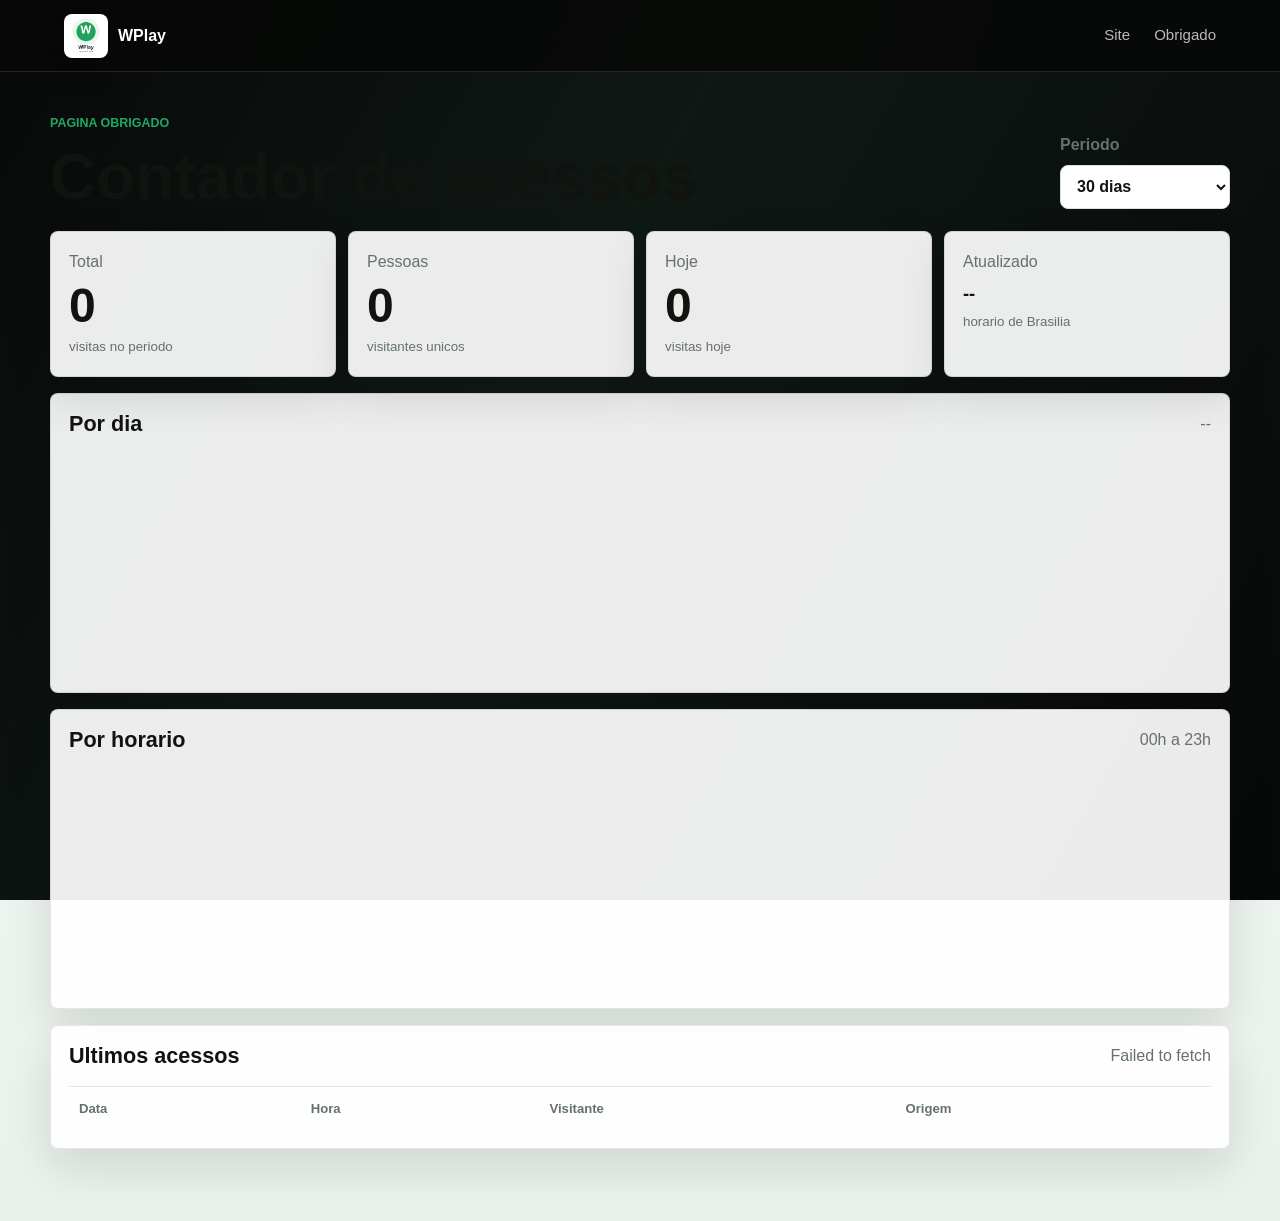
<file: contador.html>
<!doctype html>
<html lang="pt-BR">
<head>
  <meta charset="utf-8">
  <meta name="viewport" content="width=device-width, initial-scale=1">
  <title>Contador | WPlay</title>
  <meta name="robots" content="noindex,nofollow">
  <link rel="stylesheet" href="styles.css">
</head>
<body class="analytics-page">
  <header class="topbar">
    <a class="brand" href="index.html" aria-label="WPlay - inicio">
      <img src="assets/wplay-logo.jpg" alt="" width="44" height="44">
      <span>WPlay</span>
    </a>
    <nav class="nav" aria-label="Navegacao principal">
      <a href="index.html">Site</a>
      <a href="obrigado.html">Obrigado</a>
    </nav>
  </header>

  <main class="analytics-shell">
    <section class="analytics-head">
      <div>
        <p class="eyebrow">Pagina obrigado</p>
        <h1>Contador de acessos</h1>
      </div>
      <label class="analytics-select">
        Periodo
        <select id="daysSelect">
          <option value="7">7 dias</option>
          <option value="30" selected>30 dias</option>
          <option value="90">90 dias</option>
        </select>
      </label>
    </section>

    <section class="metric-grid" aria-label="Metricas principais">
      <article>
        <span>Total</span>
        <strong id="totalVisits">0</strong>
        <small>visitas no periodo</small>
      </article>
      <article>
        <span>Pessoas</span>
        <strong id="totalVisitors">0</strong>
        <small>visitantes unicos</small>
      </article>
      <article>
        <span>Hoje</span>
        <strong id="todayVisits">0</strong>
        <small>visitas hoje</small>
      </article>
      <article>
        <span>Atualizado</span>
        <strong class="metric-time" id="updatedAt">--</strong>
        <small>horario de Brasilia</small>
      </article>
    </section>

    <section class="analytics-panel">
      <div class="panel-heading">
        <h2>Por dia</h2>
        <span id="dailyRange">--</span>
      </div>
      <div class="bar-chart daily-chart" id="dailyChart"></div>
    </section>

    <section class="analytics-panel">
      <div class="panel-heading">
        <h2>Por horario</h2>
        <span>00h a 23h</span>
      </div>
      <div class="bar-chart hourly-chart" id="hourlyChart"></div>
    </section>

    <section class="analytics-panel">
      <div class="panel-heading">
        <h2>Ultimos acessos</h2>
        <span id="statusText">Carregando...</span>
      </div>
      <div class="analytics-table-wrap">
        <table class="analytics-table">
          <thead>
            <tr>
              <th>Data</th>
              <th>Hora</th>
              <th>Visitante</th>
              <th>Origem</th>
            </tr>
          </thead>
          <tbody id="recentRows"></tbody>
        </table>
      </div>
    </section>
  </main>

  <script>
    const API_URL = "https://wplay-teste-4h.onrender.com/api/obrigado-stats";
    const formatNumber = new Intl.NumberFormat("pt-BR");

    function setText(id, value) {
      document.getElementById(id).textContent = value;
    }

    function renderBars(targetId, rows, labelKey) {
      const target = document.getElementById(targetId);
      const max = Math.max(1, ...rows.map((row) => row.visits));
      target.innerHTML = rows.map((row) => {
        const height = Math.max(4, Math.round((row.visits / max) * 100));
        const label = row[labelKey];
        return `
          <div class="bar-item" title="${label}: ${row.visits} visitas">
            <div class="bar-value">${row.visits || ""}</div>
            <div class="bar-track"><span style="height:${height}%"></span></div>
            <div class="bar-label">${label}</div>
          </div>
        `;
      }).join("");
    }

    function cleanReferrer(referrer) {
      if (!referrer) return "Direto";
      try {
        return new URL(referrer).hostname.replace(/^www\./, "");
      } catch (error) {
        return referrer.slice(0, 40);
      }
    }

    function renderRecent(rows) {
      const tbody = document.getElementById("recentRows");
      if (!rows.length) {
        tbody.innerHTML = '<tr><td colspan="4">Ainda sem acessos registrados.</td></tr>';
        return;
      }
      tbody.innerHTML = rows.map((row) => `
        <tr>
          <td>${row.date}</td>
          <td>${row.time}</td>
          <td>${row.visitor || "-"}</td>
          <td>${cleanReferrer(row.referrer)}</td>
        </tr>
      `).join("");
    }

    async function loadStats() {
      const days = document.getElementById("daysSelect").value;
      setText("statusText", "Carregando...");
      const response = await fetch(`${API_URL}?page=/obrigado&days=${days}`, { mode: "cors" });
      if (!response.ok) throw new Error("Falha ao carregar contador");
      const data = await response.json();
      if (!data.ok) throw new Error(data.error || "Falha ao carregar contador");

      setText("totalVisits", formatNumber.format(data.totals.visits));
      setText("totalVisitors", formatNumber.format(data.totals.visitors));
      setText("todayVisits", formatNumber.format(data.totals.today_visits));
      setText("updatedAt", data.updated_at);
      setText("dailyRange", `${data.days} dias`);
      setText("statusText", `${data.recent.length} registros recentes`);

      renderBars("dailyChart", data.daily, "label");
      renderBars("hourlyChart", data.hourly, "label");
      renderRecent(data.recent);
    }

    document.getElementById("daysSelect").addEventListener("change", () => {
      loadStats().catch((error) => setText("statusText", error.message));
    });

    loadStats().catch((error) => setText("statusText", error.message));
  </script>
</body>
</html>
</file>
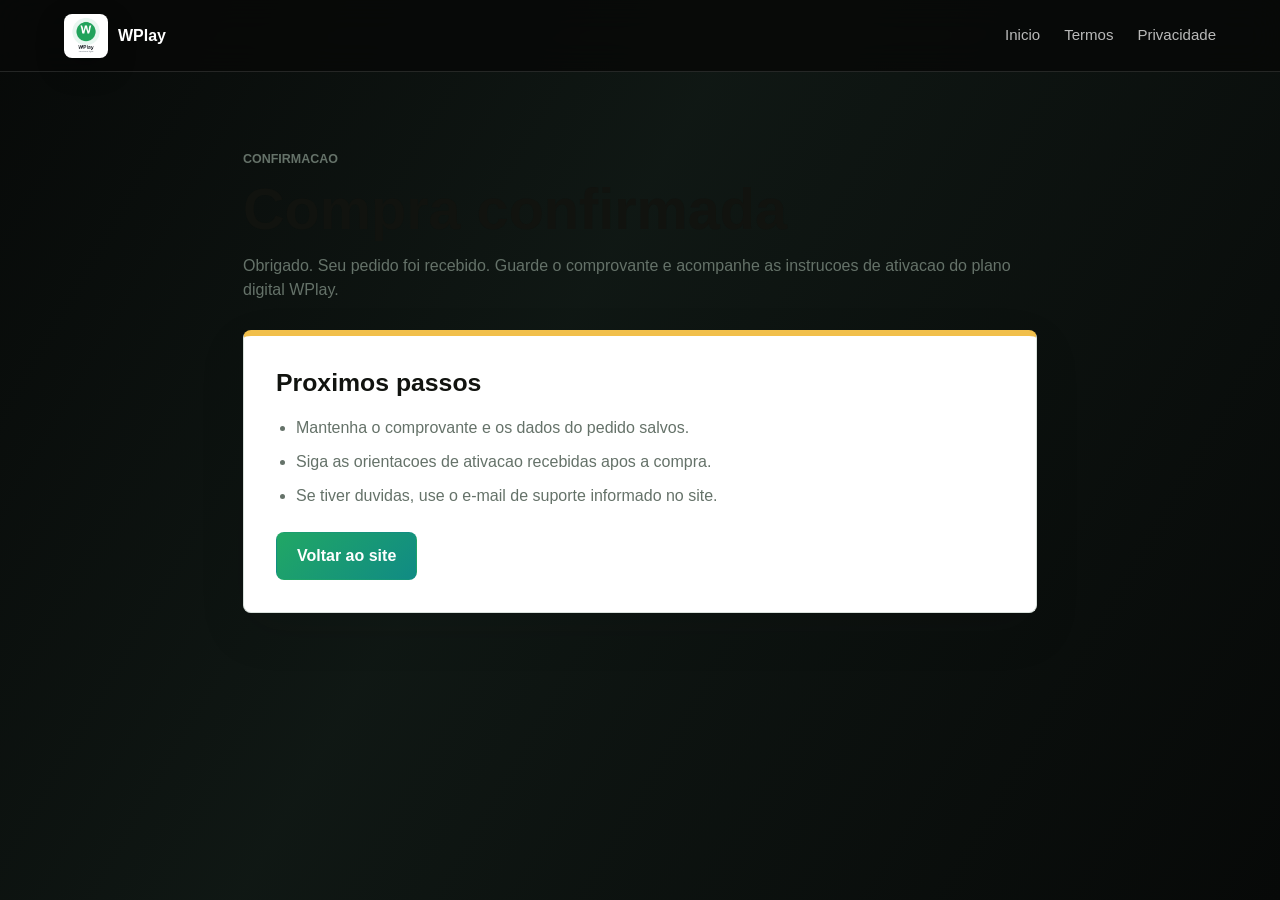
<file: obrigado.html>
<!doctype html>
<html lang="pt-BR">
<head>
  <!-- Google tag (gtag.js) -->
  <script async src="https://www.googletagmanager.com/gtag/js?id=AW-18237907336"></script>
  <script>
    window.dataLayer = window.dataLayer || [];
    function gtag(){dataLayer.push(arguments);}
    gtag('js', new Date());

    gtag('config', 'AW-18237907336');
  </script>
  <meta charset="utf-8">
  <meta name="viewport" content="width=device-width, initial-scale=1">
  <title>Compra confirmada | WPlay</title>
  <meta name="description" content="Confirmacao de compra do plano digital WPlay.">
  <meta name="robots" content="noindex,follow">
  <link rel="canonical" href="https://fabiodkk.github.io/wplay-ads-landing/obrigado.html">
  <link rel="stylesheet" href="styles.css">
  <script defer src="analytics.js"></script>
</head>
<body class="legal-page">
  <header class="topbar">
    <a class="brand" href="index.html" aria-label="WPlay - inicio">
      <img src="assets/wplay-logo.jpg" alt="" width="44" height="44">
      <span>WPlay</span>
    </a>
    <nav class="nav" aria-label="Navegacao principal">
      <a href="index.html">Inicio</a>
      <a href="termos.html">Termos</a>
      <a href="privacidade.html">Privacidade</a>
    </nav>
  </header>

  <main class="legal confirmation">
    <p class="eyebrow">Confirmacao</p>
    <h1>Compra confirmada</h1>
    <p>Obrigado. Seu pedido foi recebido. Guarde o comprovante e acompanhe as instrucoes de ativacao do plano digital WPlay.</p>

    <div class="info-panel">
      <h2>Proximos passos</h2>
      <ul>
        <li>Mantenha o comprovante e os dados do pedido salvos.</li>
        <li>Siga as orientacoes de ativacao recebidas apos a compra.</li>
        <li>Se tiver duvidas, use o e-mail de suporte informado no site.</li>
      </ul>
      <a class="button button-primary" href="index.html">Voltar ao site</a>
    </div>
  </main>
</body>
</html>
</file>
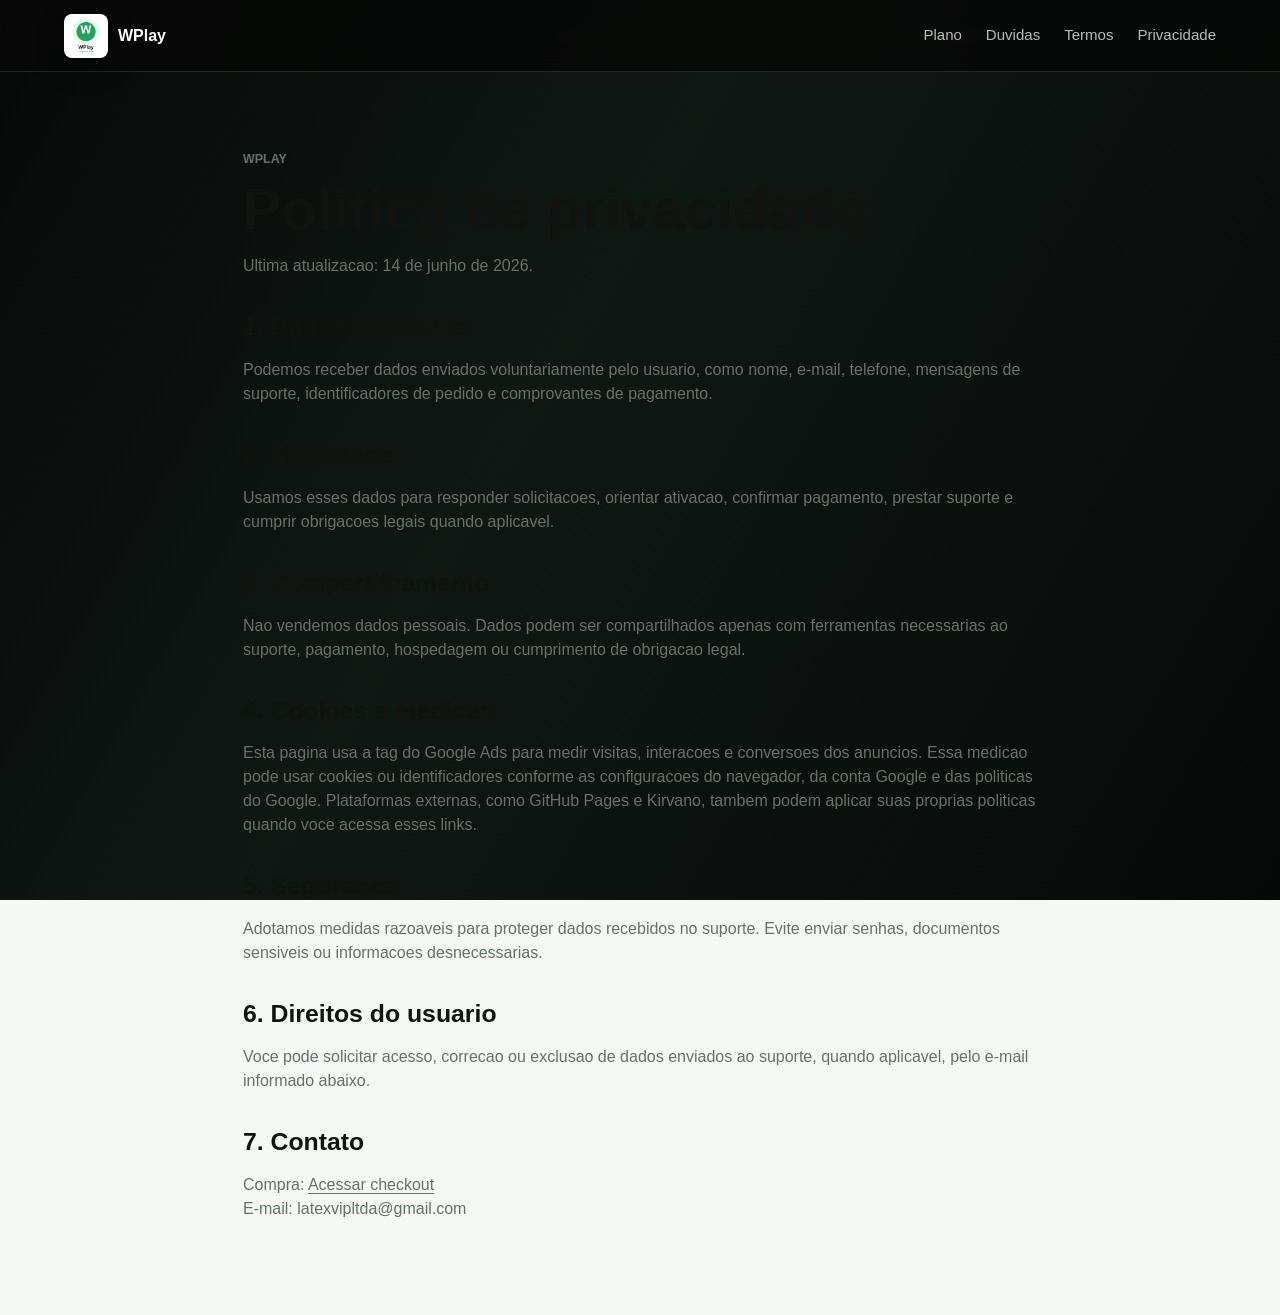
<file: privacidade.html>
<!doctype html>
<html lang="pt-BR">
<head>
  <!-- Google tag (gtag.js) -->
  <script async src="https://www.googletagmanager.com/gtag/js?id=AW-18237907336"></script>
  <script>
    window.dataLayer = window.dataLayer || [];
    function gtag(){dataLayer.push(arguments);}
    gtag('js', new Date());

    gtag('config', 'AW-18237907336');
  </script>
  <meta charset="utf-8">
  <meta name="viewport" content="width=device-width, initial-scale=1">
  <title>Politica de privacidade | WPlay</title>
  <meta name="description" content="Politica de privacidade do plano digital WPlay, medicao de anuncios, compra e suporte.">
  <meta name="robots" content="index,follow">
  <link rel="canonical" href="https://fabiodkk.github.io/wplay-ads-landing/privacidade.html">
  <link rel="stylesheet" href="styles.css">
</head>
<body class="legal-page">
  <header class="topbar">
    <a class="brand" href="index.html" aria-label="WPlay - inicio">
      <img src="assets/wplay-logo.jpg" alt="" width="44" height="44">
      <span>WPlay</span>
    </a>
    <nav class="nav" aria-label="Navegacao principal">
      <a href="index.html#planos">Plano</a>
      <a href="index.html#duvidas">Duvidas</a>
      <a href="termos.html">Termos</a>
      <a href="privacidade.html">Privacidade</a>
    </nav>
  </header>

  <main class="legal">
    <p class="eyebrow">WPlay</p>
    <h1>Politica de privacidade</h1>
    <p>Ultima atualizacao: 14 de junho de 2026.</p>

    <h2>1. Dados coletados</h2>
    <p>Podemos receber dados enviados voluntariamente pelo usuario, como nome, e-mail, telefone, mensagens de suporte, identificadores de pedido e comprovantes de pagamento.</p>

    <h2>2. Finalidade</h2>
    <p>Usamos esses dados para responder solicitacoes, orientar ativacao, confirmar pagamento, prestar suporte e cumprir obrigacoes legais quando aplicavel.</p>

    <h2>3. Compartilhamento</h2>
    <p>Nao vendemos dados pessoais. Dados podem ser compartilhados apenas com ferramentas necessarias ao suporte, pagamento, hospedagem ou cumprimento de obrigacao legal.</p>

    <h2>4. Cookies e medicao</h2>
    <p>Esta pagina usa a tag do Google Ads para medir visitas, interacoes e conversoes dos anuncios. Essa medicao pode usar cookies ou identificadores conforme as configuracoes do navegador, da conta Google e das politicas do Google. Plataformas externas, como GitHub Pages e Kirvano, tambem podem aplicar suas proprias politicas quando voce acessa esses links.</p>

    <h2>5. Seguranca</h2>
    <p>Adotamos medidas razoaveis para proteger dados recebidos no suporte. Evite enviar senhas, documentos sensiveis ou informacoes desnecessarias.</p>

    <h2>6. Direitos do usuario</h2>
    <p>Voce pode solicitar acesso, correcao ou exclusao de dados enviados ao suporte, quando aplicavel, pelo e-mail informado abaixo.</p>

    <h2>7. Contato</h2>
    <p>Compra: <a href="https://pay.kirvano.com/dc906662-cdc4-40f6-ba06-4f738719fd33" target="_blank" rel="noopener">Acessar checkout</a><br>E-mail: latexvipltda@gmail.com</p>
  </main>
</body>
</html>
</file>
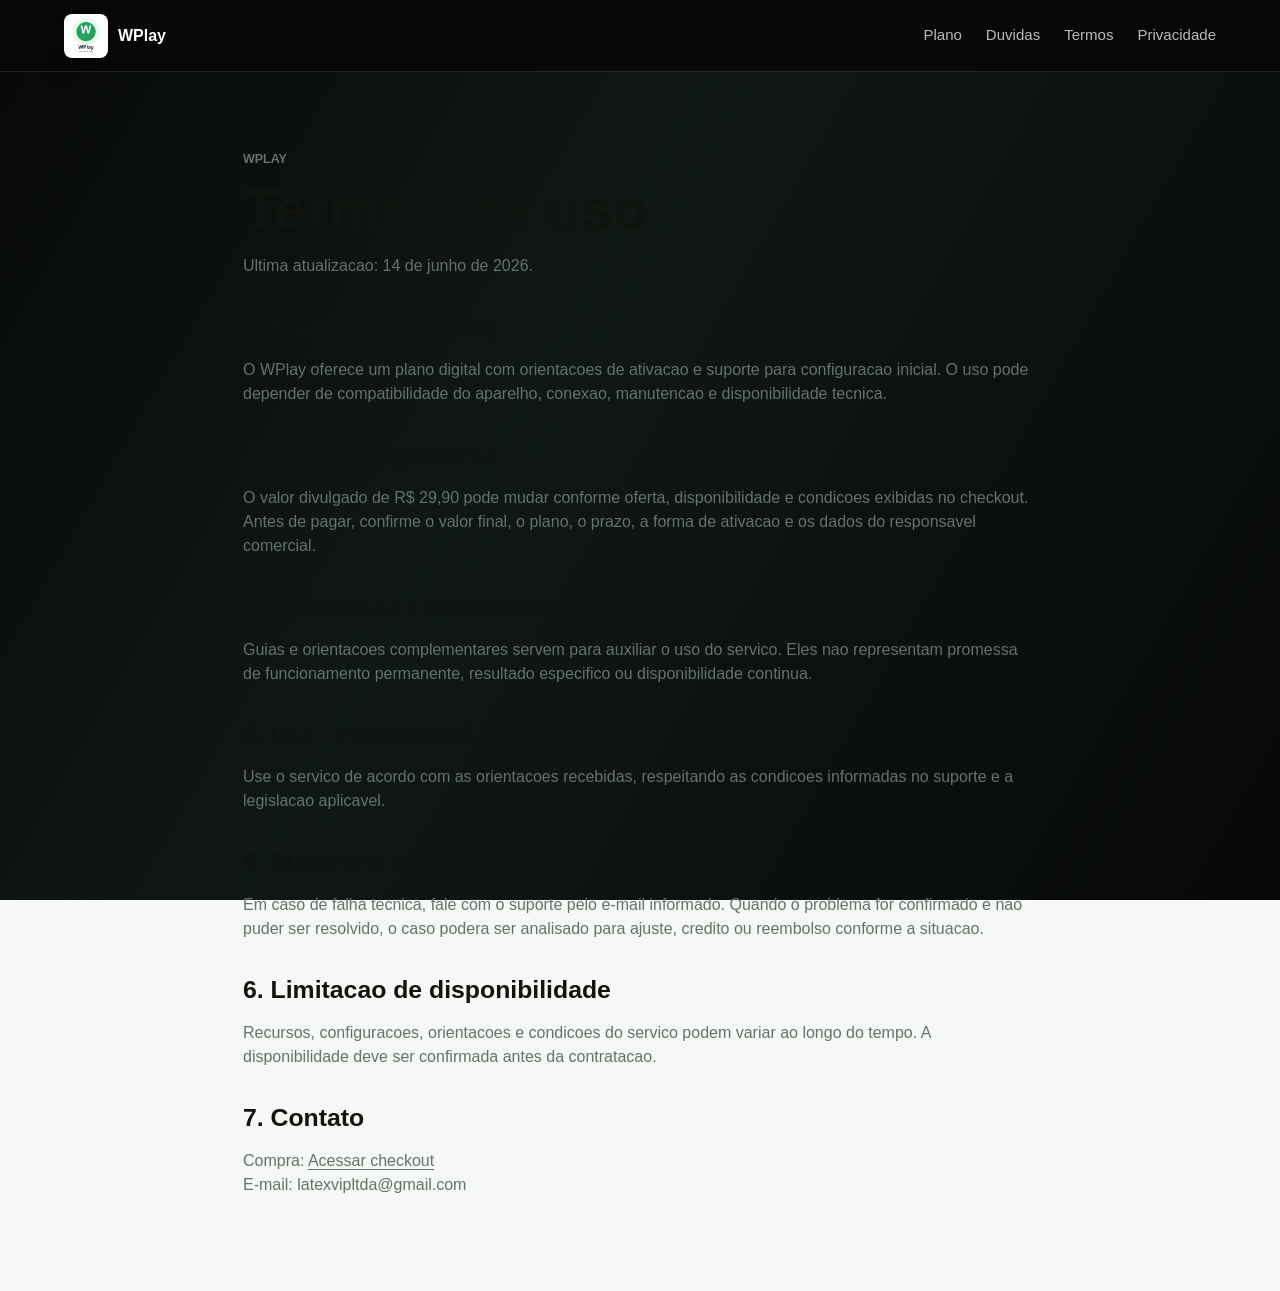
<file: termos.html>
<!doctype html>
<html lang="pt-BR">
<head>
  <!-- Google tag (gtag.js) -->
  <script async src="https://www.googletagmanager.com/gtag/js?id=AW-18237907336"></script>
  <script>
    window.dataLayer = window.dataLayer || [];
    function gtag(){dataLayer.push(arguments);}
    gtag('js', new Date());

    gtag('config', 'AW-18237907336');
  </script>
  <meta charset="utf-8">
  <meta name="viewport" content="width=device-width, initial-scale=1">
  <title>Termos de uso | WPlay</title>
  <meta name="description" content="Termos de uso do plano digital WPlay, compra, ativacao, suporte e disponibilidade.">
  <meta name="robots" content="index,follow">
  <link rel="canonical" href="https://fabiodkk.github.io/wplay-ads-landing/termos.html">
  <link rel="stylesheet" href="styles.css">
</head>
<body class="legal-page">
  <header class="topbar">
    <a class="brand" href="index.html" aria-label="WPlay - inicio">
      <img src="assets/wplay-logo.jpg" alt="" width="44" height="44">
      <span>WPlay</span>
    </a>
    <nav class="nav" aria-label="Navegacao principal">
      <a href="index.html#planos">Plano</a>
      <a href="index.html#duvidas">Duvidas</a>
      <a href="termos.html">Termos</a>
      <a href="privacidade.html">Privacidade</a>
    </nav>
  </header>

  <main class="legal">
    <p class="eyebrow">WPlay</p>
    <h1>Termos de uso</h1>
    <p>Ultima atualizacao: 14 de junho de 2026.</p>

    <h2>1. Plano digital WPlay</h2>
    <p>O WPlay oferece um plano digital com orientacoes de ativacao e suporte para configuracao inicial. O uso pode depender de compatibilidade do aparelho, conexao, manutencao e disponibilidade tecnica.</p>

    <h2>2. Plano e pagamento</h2>
    <p>O valor divulgado de R$ 29,90 pode mudar conforme oferta, disponibilidade e condicoes exibidas no checkout. Antes de pagar, confirme o valor final, o plano, o prazo, a forma de ativacao e os dados do responsavel comercial.</p>

    <h2>3. Orientacao complementar</h2>
    <p>Guias e orientacoes complementares servem para auxiliar o uso do servico. Eles nao representam promessa de funcionamento permanente, resultado especifico ou disponibilidade continua.</p>

    <h2>4. Uso responsavel</h2>
    <p>Use o servico de acordo com as orientacoes recebidas, respeitando as condicoes informadas no suporte e a legislacao aplicavel.</p>

    <h2>5. Suporte e reembolso</h2>
    <p>Em caso de falha tecnica, fale com o suporte pelo e-mail informado. Quando o problema for confirmado e nao puder ser resolvido, o caso podera ser analisado para ajuste, credito ou reembolso conforme a situacao.</p>

    <h2>6. Limitacao de disponibilidade</h2>
    <p>Recursos, configuracoes, orientacoes e condicoes do servico podem variar ao longo do tempo. A disponibilidade deve ser confirmada antes da contratacao.</p>

    <h2>7. Contato</h2>
    <p>Compra: <a href="https://pay.kirvano.com/dc906662-cdc4-40f6-ba06-4f738719fd33" target="_blank" rel="noopener">Acessar checkout</a><br>E-mail: latexvipltda@gmail.com</p>
  </main>
</body>
</html>
</file>
<file: styles.css>
:root {
  color-scheme: light;
  --ink: #11130f;
  --night: #070908;
  --deep: #111a16;
  --surface: #ffffff;
  --paper: #f6f8f5;
  --muted: #657269;
  --soft: #d9e1dc;
  --green: #21a765;
  --green-dark: #147447;
  --gold: #f1bf4b;
  --coral: #df6048;
  --teal: #108b84;
  --white: #ffffff;
  --shadow: 0 22px 56px rgba(7, 9, 8, 0.22);
  --soft-shadow: 0 18px 46px rgba(17, 19, 15, 0.12);
}

* {
  box-sizing: border-box;
}

html {
  scroll-behavior: smooth;
}

body {
  margin: 0;
  color: var(--ink);
  background: var(--paper);
  font-family: Arial, Helvetica, sans-serif;
  line-height: 1.5;
  overflow-x: hidden;
}

body::before {
  content: "";
  position: fixed;
  inset: 0;
  z-index: -2;
  background:
    linear-gradient(120deg, rgba(7, 9, 8, 0.96), rgba(17, 26, 22, 0.86) 42%, rgba(7, 9, 8, 0.96)),
    var(--night);
}

a {
  color: inherit;
}

main,
.topbar,
.footer {
  position: relative;
}

main,
.footer {
  z-index: 1;
}

.tech-canvas {
  position: fixed;
  inset: 0;
  z-index: 0;
  width: 100vw;
  height: 100vh;
  pointer-events: none;
  opacity: 0.82;
  mix-blend-mode: screen;
}

.scroll-progress {
  position: fixed;
  top: 50%;
  right: 18px;
  z-index: 40;
  width: 3px;
  height: min(240px, 36vh);
  overflow: hidden;
  border-radius: 999px;
  background: rgba(255, 255, 255, 0.14);
  transform: translateY(-50%);
}

.scroll-progress span {
  display: block;
  width: 100%;
  height: 100%;
  border-radius: inherit;
  background: linear-gradient(180deg, var(--gold), var(--green), var(--teal));
  transform: scaleY(0);
  transform-origin: top;
}

h1,
h2,
h3,
p {
  overflow-wrap: break-word;
}

h1,
h2,
h3 {
  letter-spacing: 0;
}

.topbar {
  position: sticky;
  top: 0;
  z-index: 30;
  display: flex;
  align-items: center;
  justify-content: space-between;
  min-height: 72px;
  padding: 12px clamp(16px, 5vw, 64px);
  border-bottom: 1px solid rgba(255, 255, 255, 0.12);
  background: rgba(7, 9, 8, 0.86);
  color: var(--white);
  backdrop-filter: blur(16px);
}

.brand {
  display: inline-flex;
  align-items: center;
  gap: 10px;
  text-decoration: none;
  font-weight: 800;
  letter-spacing: 0;
}

.brand img {
  width: 44px;
  height: 44px;
  border-radius: 8px;
  object-fit: cover;
  box-shadow: 0 10px 28px rgba(0, 0, 0, 0.28);
}

.nav {
  display: flex;
  align-items: center;
  gap: clamp(10px, 2vw, 24px);
  color: rgba(255, 255, 255, 0.72);
  font-size: 0.94rem;
}

.nav a {
  text-decoration: none;
}

.nav a:hover {
  color: var(--white);
}

.hero {
  position: relative;
  min-height: calc(100svh - 72px);
  display: grid;
  align-items: center;
  padding: clamp(58px, 9vw, 104px) clamp(16px, 5vw, 64px);
  overflow: hidden;
  color: var(--white);
  background: var(--night);
}

.cinematic-hero::after {
  content: "";
  position: absolute;
  inset: auto 0 0;
  z-index: 2;
  height: 132px;
  background: linear-gradient(to bottom, rgba(7, 9, 8, 0), var(--night) 68%, var(--paper));
  pointer-events: none;
}

.hero-scene,
.scene-layer,
.scene-film {
  position: absolute;
  inset: 0;
}

.hero-scene {
  overflow: hidden;
  background: var(--night);
}

.scene-layer {
  background-repeat: no-repeat;
  will-change: transform;
}

.scene-back {
  background:
    linear-gradient(90deg, rgba(7, 9, 8, 0.92), rgba(7, 9, 8, 0.66) 44%, rgba(7, 9, 8, 0.28)),
    url("assets/hero-entertainment.jpg") center / cover;
  transform: scale(1.08);
  animation: heroBack 26s ease-in-out infinite alternate;
}

.scene-mid {
  inset: 6% -8% 2% 33%;
  background:
    linear-gradient(90deg, rgba(7, 9, 8, 0), rgba(7, 9, 8, 0.1)),
    url("assets/google-ads/wplay-paisagem-1200x628.jpg") center / cover;
  opacity: 0.48;
  mix-blend-mode: screen;
  mask-image: linear-gradient(90deg, transparent 0%, #000 26%, #000 74%, transparent 100%);
  transform: translate3d(2%, 0, 0) scale(1.02);
  animation: heroMid 20s ease-in-out infinite alternate;
}

.scene-front {
  inset: auto -5% -7% auto;
  width: min(52vw, 700px);
  height: min(72vh, 680px);
  background: url("assets/google-ads/wplay-quadrada-1200x1200.jpg") center / cover;
  opacity: 0.84;
  filter: saturate(1.04) contrast(1.02);
  mask-image: radial-gradient(ellipse at 62% 62%, #000 0%, #000 48%, rgba(0, 0, 0, 0.66) 60%, transparent 76%);
  transform: translate3d(0, 0, 0) scale(1.04);
  animation: heroFront 16s ease-in-out infinite alternate;
}

.scene-film {
  z-index: 1;
  background:
    linear-gradient(180deg, rgba(7, 9, 8, 0.1), rgba(7, 9, 8, 0.45)),
    repeating-linear-gradient(90deg, rgba(255, 255, 255, 0.025) 0 1px, transparent 1px 6px);
  opacity: 0.58;
  pointer-events: none;
}

.hero-copy {
  position: relative;
  z-index: 3;
  width: min(100%, 790px);
  min-width: 0;
  animation: copyEntrance 900ms ease-out both;
}

.eyebrow {
  margin: 0 0 12px;
  color: var(--green);
  font-size: 0.78rem;
  font-weight: 800;
  letter-spacing: 0;
  text-transform: uppercase;
}

.hero .eyebrow,
.cinema-flow .eyebrow {
  color: var(--gold);
}

h1 {
  margin: 0;
  max-width: 760px;
  font-size: 5.4rem;
  line-height: 0.92;
}

h1 span {
  display: block;
}

h2 {
  margin: 0 0 14px;
  font-size: 3.15rem;
  line-height: 1.02;
}

h3 {
  margin: 0 0 10px;
  font-size: 1.22rem;
}

.hero-text {
  width: min(100%, 620px);
  margin: 22px 0 0;
  color: rgba(255, 255, 255, 0.84);
  font-size: 1.18rem;
}

.hero-actions,
.footer-links {
  display: flex;
  flex-wrap: wrap;
  gap: 12px;
  margin-top: 28px;
}

.button {
  display: inline-flex;
  align-items: center;
  justify-content: center;
  min-height: 48px;
  padding: 0 20px;
  border: 1px solid transparent;
  border-radius: 8px;
  font-weight: 800;
  text-decoration: none;
  white-space: normal;
  text-align: center;
  transition: transform 180ms ease, box-shadow 180ms ease, background 180ms ease, border-color 180ms ease;
}

.button:hover {
  transform: translateY(-1px);
  box-shadow: var(--shadow);
}

.button-primary {
  background: linear-gradient(135deg, var(--green), var(--teal));
  color: var(--white);
}

.button-primary:hover {
  background: linear-gradient(135deg, var(--green-dark), var(--teal));
}

.button-secondary {
  border-color: rgba(255, 255, 255, 0.42);
  background: rgba(255, 255, 255, 0.1);
  color: var(--white);
}

.button-secondary:hover {
  border-color: rgba(255, 255, 255, 0.72);
  background: rgba(255, 255, 255, 0.16);
}

.plan-card .button-secondary,
.legal .button-secondary {
  border-color: var(--soft);
  color: var(--ink);
}

.notice {
  width: min(100%, 560px);
  margin: 14px 0 0;
  color: rgba(255, 255, 255, 0.68);
  font-size: 0.92rem;
}

.trust-strip {
  position: relative;
  z-index: 4;
  display: grid;
  grid-template-columns: repeat(3, 1fr);
  gap: 1px;
  max-width: 1180px;
  margin: -38px auto 0;
  padding: 0 clamp(16px, 4vw, 24px);
}

.trust-strip div {
  display: grid;
  gap: 4px;
  min-height: 112px;
  padding: 24px;
  border: 1px solid rgba(255, 255, 255, 0.12);
  background: rgba(17, 26, 22, 0.94);
  color: var(--white);
  box-shadow: 0 18px 42px rgba(7, 9, 8, 0.18);
  backdrop-filter: blur(12px);
}

.trust-strip div:first-child {
  border-radius: 8px 0 0 8px;
}

.trust-strip div:last-child {
  border-radius: 0 8px 8px 0;
}

.trust-strip strong {
  font-size: 1rem;
}

.trust-strip span {
  color: rgba(255, 255, 255, 0.66);
  font-size: 0.94rem;
}

.trust-strip a,
.footer a,
.legal a {
  text-underline-offset: 3px;
}

.cinema-flow {
  position: relative;
  overflow: hidden;
  padding: clamp(70px, 9vw, 118px) clamp(16px, 5vw, 64px);
  background:
    linear-gradient(180deg, var(--paper), #111a16 12%, #070908 88%, var(--paper));
  color: var(--white);
}

.cinema-flow::selection,
.motion-story::selection,
.hero::selection {
  background: rgba(241, 191, 75, 0.28);
}

.cinema-flow::before,
.cinema-flow::after {
  content: "";
  position: absolute;
  left: 0;
  right: 0;
  height: 120px;
  pointer-events: none;
}

.cinema-flow::before {
  top: 0;
  background: linear-gradient(to bottom, var(--paper), rgba(246, 248, 245, 0));
}

.cinema-flow::after {
  bottom: 0;
  background: linear-gradient(to top, var(--paper), rgba(246, 248, 245, 0));
}

.shot {
  position: relative;
  z-index: 1;
  display: grid;
  grid-template-columns: minmax(0, 1.08fr) minmax(320px, 0.92fr);
  gap: clamp(24px, 5vw, 64px);
  align-items: center;
  max-width: 1180px;
  margin: 0 auto;
  padding: 28px 0;
}

.shot + .shot {
  margin-top: clamp(40px, 7vw, 84px);
}

.shot-media {
  position: relative;
  min-height: 390px;
  overflow: hidden;
  border: 1px solid rgba(255, 255, 255, 0.16);
  border-radius: 8px;
  background: var(--deep);
  box-shadow: 0 32px 84px rgba(0, 0, 0, 0.36);
}

.shot-media::after {
  content: "";
  position: absolute;
  inset: 0;
  background:
    linear-gradient(90deg, rgba(7, 9, 8, 0.26), rgba(7, 9, 8, 0)),
    linear-gradient(180deg, rgba(255, 255, 255, 0.12), rgba(255, 255, 255, 0));
  pointer-events: none;
}

.shot-layer {
  position: absolute;
  inset: 0;
  background-repeat: no-repeat;
  will-change: transform;
}

.shot-wide .shot-layer-back {
  background: url("assets/hero-entertainment.jpg") center / cover;
  transform: scale(1.08);
  animation: slowPan 24s ease-in-out infinite alternate;
}

.shot-wide .shot-layer-front {
  inset: auto -10% -18% auto;
  width: 62%;
  height: 74%;
  background: url("assets/google-ads/wplay-entertainment-paisagem-1200x628.jpg") center / cover;
  opacity: 0.72;
  mask-image: linear-gradient(90deg, transparent, #000 18%, #000 82%, transparent);
  transform: scale(1.03);
  animation: frontParallax 15s ease-in-out infinite alternate;
}

.shot-sport .shot-layer-back {
  background: url("assets/google-ads/wplay-paisagem-1200x628.jpg") center / cover;
  transform: scale(1.08);
  animation: tiltFrame 22s ease-in-out infinite alternate;
}

.shot-sport .shot-layer-front {
  inset: auto -6% -15% auto;
  width: 58%;
  height: 76%;
  background: url("assets/google-ads/wplay-quadrada-1200x1200.jpg") center / cover;
  opacity: 0.76;
  mask-image: radial-gradient(ellipse at 60% 62%, #000 0%, #000 48%, rgba(0, 0, 0, 0.58) 62%, transparent 78%);
  transform: translate3d(0, 0, 0) scale(1.04);
  animation: frontParallax 14s ease-in-out infinite alternate;
}

.shot-copy {
  max-width: 520px;
}

.shot-copy h2 {
  font-size: 2.6rem;
}

.shot-copy p:not(.eyebrow) {
  color: rgba(255, 255, 255, 0.72);
  font-size: 1.05rem;
}

.motion-story {
  position: relative;
  min-height: 185svh;
  padding: 0 clamp(16px, 5vw, 64px);
  overflow: clip;
  background:
    linear-gradient(180deg, var(--paper), rgba(246, 248, 245, 0) 12%),
    linear-gradient(130deg, rgba(7, 9, 8, 0.98), rgba(17, 26, 22, 0.96) 48%, rgba(7, 9, 8, 0.98));
  color: var(--white);
}

.motion-story::before,
.motion-story::after {
  content: "";
  position: absolute;
  left: 0;
  right: 0;
  z-index: 0;
  height: 140px;
  pointer-events: none;
}

.motion-story::before {
  top: 0;
  background: linear-gradient(to bottom, var(--paper), rgba(246, 248, 245, 0));
}

.motion-story::after {
  bottom: 0;
  background: linear-gradient(to top, var(--paper), rgba(246, 248, 245, 0));
}

.story-sticky {
  position: sticky;
  top: 72px;
  z-index: 1;
  display: grid;
  grid-template-columns: minmax(0, 0.88fr) minmax(420px, 1.12fr);
  gap: clamp(28px, 6vw, 78px);
  align-items: center;
  min-height: calc(100svh - 72px);
  max-width: 1180px;
  margin: 0 auto;
  padding: clamp(42px, 7vw, 78px) 0;
}

.story-copy {
  max-width: 520px;
}

.story-copy .eyebrow {
  color: var(--gold);
}

.story-copy h2 {
  font-size: 3.05rem;
}

.story-copy p:not(.eyebrow) {
  color: rgba(255, 255, 255, 0.72);
  font-size: 1.06rem;
}

.story-stage {
  position: relative;
  min-height: 590px;
  perspective: 1200px;
}

.story-stage::before {
  content: "";
  position: absolute;
  inset: 8% 2% 6%;
  border: 1px solid rgba(255, 255, 255, 0.12);
  border-radius: 8px;
  background:
    linear-gradient(rgba(255, 255, 255, 0.055) 1px, transparent 1px),
    linear-gradient(90deg, rgba(255, 255, 255, 0.055) 1px, transparent 1px),
    linear-gradient(135deg, rgba(33, 167, 101, 0.16), rgba(16, 139, 132, 0.08) 45%, rgba(241, 191, 75, 0.1));
  background-size: 44px 44px, 44px 44px, auto;
  box-shadow: inset 0 0 80px rgba(0, 0, 0, 0.28), 0 32px 90px rgba(0, 0, 0, 0.24);
  transform: rotateX(58deg) rotateZ(-8deg) translateY(36px);
  transform-origin: center;
}

.stage-grid {
  position: absolute;
  inset: 18% 6% 12%;
  border: 1px solid rgba(241, 191, 75, 0.18);
  border-radius: 8px;
  background:
    linear-gradient(90deg, transparent 0 48%, rgba(241, 191, 75, 0.26) 49% 51%, transparent 52% 100%),
    linear-gradient(0deg, transparent 0 48%, rgba(33, 167, 101, 0.24) 49% 51%, transparent 52% 100%);
  opacity: 0.56;
  transform: rotateX(64deg) rotateZ(-8deg) translateY(78px);
}

.stage-card {
  position: absolute;
  z-index: 1;
  width: min(320px, 42vw);
  min-height: 168px;
  padding: 22px;
  border: 1px solid rgba(255, 255, 255, 0.18);
  border-radius: 8px;
  background: rgba(255, 255, 255, 0.1);
  color: var(--white);
  box-shadow: 0 34px 90px rgba(0, 0, 0, 0.28);
  backdrop-filter: blur(18px);
  transform-style: preserve-3d;
  animation: cardFloat 8s ease-in-out infinite alternate;
}

.gsap-ready .stage-card {
  animation: none;
}

.stage-card span {
  display: inline-flex;
  align-items: center;
  justify-content: center;
  width: 38px;
  height: 38px;
  margin-bottom: 28px;
  border: 1px solid rgba(255, 255, 255, 0.18);
  border-radius: 8px;
  color: var(--gold);
  font-size: 0.84rem;
  font-weight: 800;
}

.stage-card strong {
  display: block;
  margin-bottom: 8px;
  font-size: 1.15rem;
}

.stage-card p {
  margin: 0;
  color: rgba(255, 255, 255, 0.66);
  font-size: 0.94rem;
}

.stage-card-one {
  top: 6%;
  left: 5%;
  animation-delay: 0s;
}

.stage-card-two {
  top: 30%;
  right: 4%;
  animation-delay: 900ms;
}

.stage-card-three {
  left: 18%;
  bottom: 5%;
  animation-delay: 1700ms;
}

.section {
  position: relative;
  z-index: 1;
  max-width: 1180px;
  margin: 0 auto;
  padding: clamp(58px, 8vw, 94px) clamp(16px, 4vw, 24px);
  background: var(--paper);
  box-shadow: 0 0 0 100vmax var(--paper);
  clip-path: inset(0 -100vmax);
}

.section-heading {
  max-width: 800px;
  margin-bottom: 28px;
}

.section-heading p,
.split p,
.legal p {
  color: var(--muted);
}

.plan-grid,
.faq-grid {
  display: grid;
  grid-template-columns: repeat(2, minmax(0, 1fr));
  gap: 18px;
}

.plan-card,
.faq-grid article,
.info-panel {
  border: 1px solid var(--soft);
  border-radius: 8px;
  background: var(--surface);
  padding: clamp(22px, 4vw, 32px);
  box-shadow: var(--soft-shadow);
}

.motion-reveal {
  opacity: 0;
  transform: translate3d(0, 28px, 0) scale(0.985);
  transition: opacity 700ms ease, transform 700ms ease;
  transition-delay: var(--reveal-delay, 0ms);
}

.motion-reveal.is-visible {
  opacity: 1;
  transform: translate3d(0, 0, 0) scale(1);
}

.plan-card {
  position: relative;
  overflow: hidden;
}

.plan-card::before {
  content: "";
  position: absolute;
  inset: 0 0 auto;
  height: 5px;
  background: linear-gradient(90deg, var(--green), var(--gold), var(--coral));
}

.plan-card.highlighted {
  border-color: rgba(33, 167, 101, 0.45);
  box-shadow: 0 24px 58px rgba(33, 167, 101, 0.16);
}

.plan-card ul,
.info-panel ul {
  display: grid;
  gap: 10px;
  margin: 18px 0 24px;
  padding-left: 20px;
  color: var(--muted);
}

.split {
  display: grid;
  grid-template-columns: minmax(0, 1.2fr) minmax(280px, 0.8fr);
  gap: 24px;
  align-items: start;
}

.info-panel {
  border-top: 6px solid var(--gold);
}

.faq-grid {
  grid-template-columns: repeat(3, minmax(0, 1fr));
}

.faq-grid p {
  margin-bottom: 0;
  color: var(--muted);
}

.footer {
  display: flex;
  justify-content: space-between;
  gap: 24px;
  padding: 36px clamp(16px, 5vw, 64px);
  border-top: 1px solid rgba(255, 255, 255, 0.1);
  background: var(--night);
  color: var(--white);
}

.footer p {
  margin: 4px 0;
  color: rgba(255, 255, 255, 0.72);
}

.footer-links {
  margin-top: 0;
  align-content: flex-start;
  justify-content: flex-end;
}

.footer-links a {
  color: rgba(255, 255, 255, 0.82);
}

.legal-page {
  background: var(--paper);
}

.legal {
  max-width: 850px;
  margin: 0 auto;
  padding: clamp(44px, 7vw, 78px) clamp(18px, 5vw, 28px);
}

.legal h1 {
  max-width: none;
  margin-bottom: 16px;
  color: var(--ink);
  font-size: 3.6rem;
  line-height: 1;
}

.legal h2 {
  margin-top: 34px;
  font-size: 1.55rem;
  line-height: 1.2;
}

.confirmation .info-panel {
  margin-top: 28px;
}

.confirmation .info-panel h2 {
  margin-top: 0;
}

.analytics-page {
  min-height: 100vh;
  background:
    linear-gradient(180deg, rgba(246, 248, 245, 0.96), rgba(234, 241, 236, 0.98)),
    var(--paper);
}

.analytics-shell {
  width: min(1180px, calc(100% - 32px));
  margin: 0 auto;
  padding: 42px 0 72px;
}

.analytics-head {
  display: flex;
  justify-content: space-between;
  gap: 24px;
  align-items: end;
  margin-bottom: 22px;
}

.analytics-head h1 {
  margin: 0;
  font-size: clamp(2.25rem, 5vw, 4rem);
  line-height: 1;
}

.analytics-select {
  display: grid;
  gap: 8px;
  min-width: 170px;
  color: var(--muted);
  font-weight: 700;
}

.analytics-select select {
  min-height: 44px;
  border: 1px solid var(--soft);
  border-radius: 8px;
  padding: 0 12px;
  background: var(--surface);
  color: var(--ink);
  font: inherit;
}

.metric-grid {
  display: grid;
  grid-template-columns: repeat(4, minmax(0, 1fr));
  gap: 12px;
  margin-bottom: 16px;
}

.metric-grid article,
.analytics-panel {
  border: 1px solid rgba(17, 19, 15, 0.1);
  border-radius: 8px;
  background: rgba(255, 255, 255, 0.92);
  box-shadow: var(--soft-shadow);
}

.metric-grid article {
  padding: 18px;
}

.metric-grid span,
.metric-grid small,
.panel-heading span {
  color: var(--muted);
}

.metric-grid strong {
  display: block;
  margin: 8px 0 4px;
  font-size: clamp(2rem, 4vw, 3rem);
  line-height: 1;
}

.metric-grid .metric-time {
  font-size: 1.15rem;
  line-height: 1.25;
}

.analytics-panel {
  margin-top: 16px;
  padding: 18px;
}

.panel-heading {
  display: flex;
  justify-content: space-between;
  gap: 16px;
  align-items: center;
  margin-bottom: 18px;
}

.panel-heading h2 {
  margin: 0;
  font-size: 1.35rem;
}

.bar-chart {
  display: grid;
  align-items: end;
  gap: 8px;
  min-height: 220px;
}

.daily-chart {
  grid-template-columns: repeat(auto-fit, minmax(28px, 1fr));
}

.hourly-chart {
  grid-template-columns: repeat(24, minmax(24px, 1fr));
  overflow-x: auto;
  padding-bottom: 4px;
}

.bar-item {
  display: grid;
  grid-template-rows: 26px 150px 24px;
  min-width: 24px;
  gap: 6px;
  text-align: center;
}

.bar-value,
.bar-label {
  color: var(--muted);
  font-size: 0.78rem;
}

.bar-track {
  display: flex;
  align-items: end;
  min-height: 150px;
  overflow: hidden;
  border-radius: 6px;
  background: #e7ede9;
}

.bar-track span {
  display: block;
  width: 100%;
  min-height: 4px;
  border-radius: inherit;
  background: linear-gradient(180deg, var(--green), var(--teal));
}

.analytics-table-wrap {
  overflow-x: auto;
}

.analytics-table {
  width: 100%;
  min-width: 620px;
  border-collapse: collapse;
}

.analytics-table th,
.analytics-table td {
  padding: 12px 10px;
  border-top: 1px solid rgba(17, 19, 15, 0.1);
  text-align: left;
}

.analytics-table th {
  color: var(--muted);
  font-size: 0.82rem;
}

@keyframes heroBack {
  0% {
    transform: translate3d(-1.5%, 0, 0) scale(1.08);
  }
  100% {
    transform: translate3d(1.5%, -1%, 0) scale(1.14);
  }
}

@keyframes heroMid {
  0% {
    transform: translate3d(2%, 0, 0) scale(1.02);
  }
  100% {
    transform: translate3d(-2%, 1%, 0) scale(1.06);
  }
}

@keyframes heroFront {
  0% {
    transform: translate3d(0, 0, 0) scale(1.04);
  }
  100% {
    transform: translate3d(-3%, -2%, 0) scale(1.1);
  }
}

@keyframes slowPan {
  0% {
    transform: translate3d(-2%, 0, 0) scale(1.08);
  }
  100% {
    transform: translate3d(2%, -1%, 0) scale(1.13);
  }
}

@keyframes frontParallax {
  0% {
    transform: translate3d(2%, 1%, 0) scale(1.03);
  }
  100% {
    transform: translate3d(-4%, -2%, 0) scale(1.09);
  }
}

@keyframes tiltFrame {
  0% {
    transform: perspective(1200px) rotateY(-1.2deg) rotateX(0.6deg) scale(1.08);
  }
  100% {
    transform: perspective(1200px) rotateY(1.4deg) rotateX(-0.4deg) scale(1.12);
  }
}

@keyframes copyEntrance {
  0% {
    opacity: 0;
    transform: translate3d(0, 18px, 0);
  }
  100% {
    opacity: 1;
    transform: translate3d(0, 0, 0);
  }
}

@keyframes cardFloat {
  0% {
    transform: translate3d(0, 0, 28px) rotateX(0deg) rotateY(-2deg);
  }
  100% {
    transform: translate3d(0, -16px, 54px) rotateX(2deg) rotateY(2deg);
  }
}

@media (max-width: 1100px) {
  h1 {
    font-size: 4.4rem;
  }

  h2 {
    font-size: 2.65rem;
  }

  .shot-copy h2 {
    font-size: 2.25rem;
  }

  .story-copy h2 {
    font-size: 2.55rem;
  }

  .scene-mid {
    left: 26%;
  }

  .scene-front {
    width: 56vw;
  }
}

@media (max-width: 860px) {
  .topbar {
    align-items: flex-start;
    flex-direction: column;
    gap: 12px;
  }

  .nav {
    width: 100%;
    overflow-x: auto;
    padding-bottom: 4px;
  }

  .hero {
    min-height: calc(100svh - 116px);
    align-items: end;
    padding-bottom: 72px;
  }

  h1 {
    font-size: 3.35rem;
  }

  h2 {
    font-size: 2.2rem;
  }

  .hero-text {
    font-size: 1.05rem;
  }

  .hero-copy {
    width: calc(100vw - 48px);
    max-width: calc(100vw - 48px);
  }

  .hero-text,
  .notice {
    width: 100%;
    max-width: 100%;
    white-space: normal;
  }

  .hero-text {
    max-width: 31ch;
  }

  .hero-actions {
    width: min(100%, 360px);
    flex-direction: column;
    align-items: stretch;
  }

  .hero-actions .button {
    width: 100%;
  }

  .notice {
    max-width: 36ch;
  }

  .scene-back {
    background:
      linear-gradient(180deg, rgba(7, 9, 8, 0.18), rgba(7, 9, 8, 0.9)),
      url("assets/hero-entertainment.jpg") center / cover;
  }

  .scene-mid {
    inset: 16% -18% 18% 6%;
    opacity: 0.34;
  }

  .scene-front {
    width: 76vw;
    height: 52vh;
    opacity: 0.46;
  }

  .trust-strip,
  .plan-grid,
  .faq-grid,
  .split,
  .shot,
  .story-sticky {
    grid-template-columns: 1fr;
  }

  .trust-strip {
    margin-top: 0;
  }

  .trust-strip div,
  .trust-strip div:first-child,
  .trust-strip div:last-child {
    border-radius: 8px;
  }

  .shot-sport .shot-copy {
    order: 2;
  }

  .shot-sport .shot-media {
    order: 1;
  }

  .shot-media {
    min-height: 320px;
  }

  .motion-story {
    min-height: auto;
    padding-top: 70px;
    padding-bottom: 70px;
  }

  .story-sticky {
    position: relative;
    top: auto;
    min-height: auto;
  }

  .story-stage {
    min-height: 560px;
  }

  .stage-card {
    width: min(300px, 78vw);
  }

  .stage-card-one {
    left: 0;
  }

  .stage-card-two {
    right: 0;
  }

  .stage-card-three {
    left: 8%;
  }

  .footer {
    flex-direction: column;
  }

  .footer-links {
    justify-content: flex-start;
  }

  .legal h1 {
    font-size: 2.75rem;
  }

  .analytics-head {
    align-items: stretch;
    flex-direction: column;
  }

  .metric-grid {
    grid-template-columns: repeat(2, minmax(0, 1fr));
  }

  .hourly-chart {
    grid-template-columns: repeat(24, 32px);
  }
}

@media (max-width: 480px) {
  .hero-actions {
    flex-direction: column;
  }

  .button {
    width: 100%;
  }

  h1 {
    font-size: 2.75rem;
  }

  .shot-media {
    min-height: 260px;
  }

  .scroll-progress {
    display: none;
  }

  .story-copy h2 {
    font-size: 2.1rem;
  }

  .story-stage {
    min-height: 500px;
  }

  .stage-card {
    padding: 18px;
  }

  .shot-wide .shot-layer-front,
  .shot-sport .shot-layer-front {
    width: 72%;
    height: 68%;
  }

  .metric-grid {
    grid-template-columns: 1fr;
  }

  .analytics-panel {
    padding: 14px;
  }
}

@media (prefers-reduced-motion: reduce) {
  *,
  *::before,
  *::after {
    scroll-behavior: auto !important;
    animation-duration: 1ms !important;
    animation-iteration-count: 1 !important;
    transition-duration: 1ms !important;
  }

  .tech-canvas,
  .scroll-progress {
    display: none;
  }

  .motion-reveal {
    opacity: 1;
    transform: none;
  }
}
</file>
